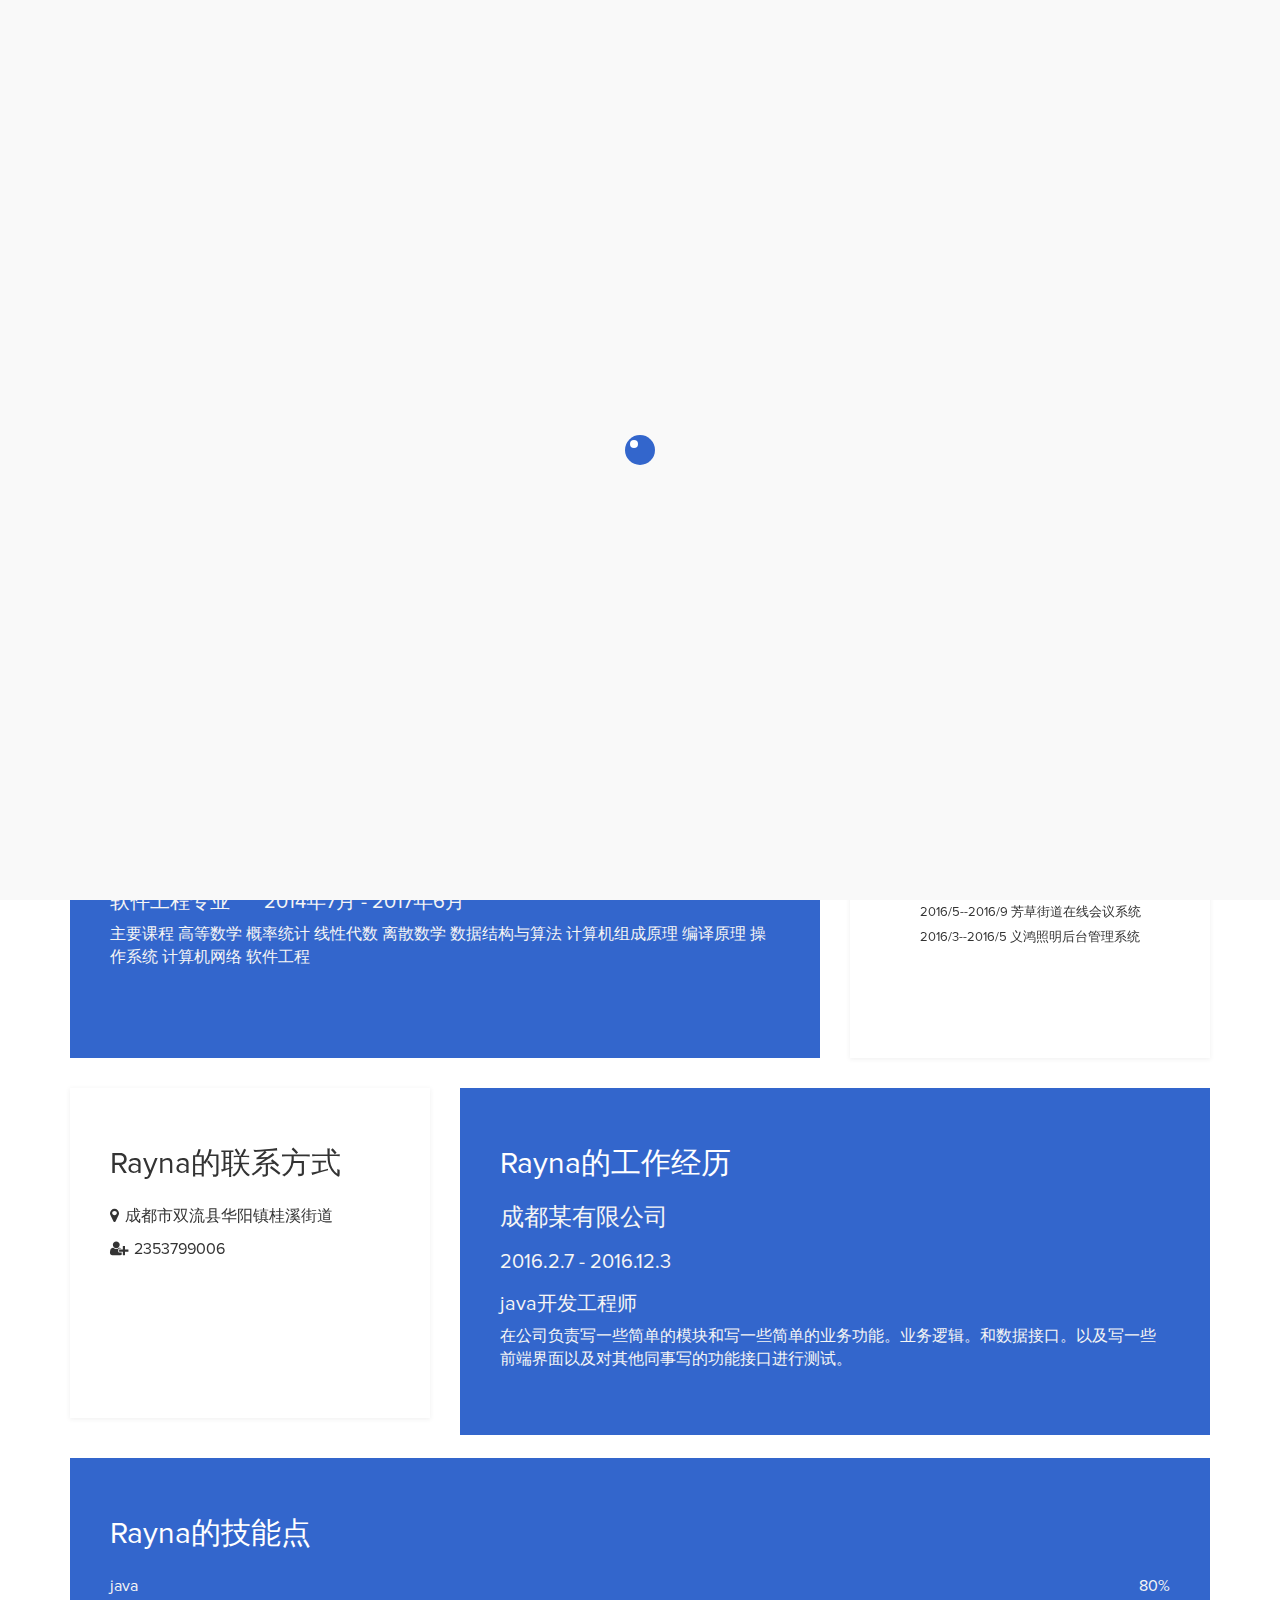
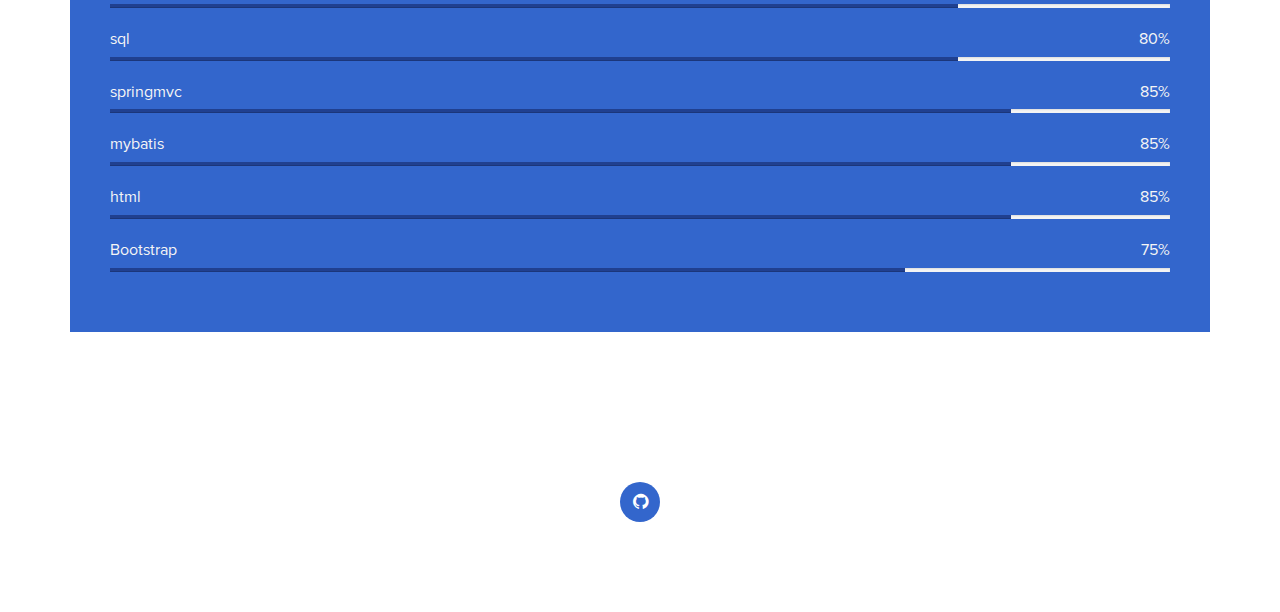
<file: index.html>
<!DOCTYPE html>
<html>
<head>
<meta charset="utf-8">
<title>Rayna的网页简历</title>
<meta http-equiv="X-UA-Compatible" content="IE=Edge">
<meta name="viewport" content="width=device-width, initial-scale=1">
<meta name="keywords" content="">
<meta name="description" content="">

<link rel="stylesheet" href="css/bootstrap.min.css">
<link rel="stylesheet" href="css/font-awesome.min.css">
<link rel="stylesheet" href="css/templatemo-blue.css">

<script src="js/jquery.js"></script>
<script src="js/bootstrap.min.js"></script>
<script src="js/jquery.backstretch.min.js"></script>
<script src="js/custom.js"></script>
</head>
<body data-spy="scroll" data-target=".navbar-collapse">
	<div class="preloader">
		<div class="sk-spinner sk-spinner-wordpress">
			<span class="sk-inner-circle"></span>
		</div>
	</div>
	<header>
		<div class="container">
			<div class="row">
				<div class="col-md-12 col-sm-12">
					<img src="images/tm-easy-profile.jpg" class="img-responsive img-circle tm-border" alt="templatemo easy profile">
					<h1 class="tm-title bold shadow">Rayna</h1>
					<h1 class="white bold shadow">后端开发工程师</h1>
				</div>
			</div>
		</div>
	</header>
	<section class="container">
		<div class="row">
			<div class="col-md-8 col-sm-12">
				<div class="education">
					<h2 class="white">Rayna的教育信息</h2>
					<div class="education-content">
						<h4 class="">电子科技大学.专科</h4>
						<div class="education-school">
							<h5>软件工程专业</h5>
							<span></span>
							<h5>2014年7月 - 2017年6月</h5>
						</div>
						<p class="education-description">主要课程 高等数学 概率统计 线性代数 离散数学 数据结构与算法 计算机组成原理 编译原理 操作系统 计算机网络 软件工程</p>
					</div>
				</div>
			</div>
			<div class="col-md-4 col-sm-12">
			  <div class="languages">
					<div align="center">
						<h2>Rayna的项目经验</h2>
					</div>
					<div align="center">
						<ul>
							<li>2016/7--2016/11 石羊街道网上决策平台</li>
							<li>2016/8--2016/11 统一授权单点登录系统</li>
							<li>2016/5--2016/9 芳草街道在线会议系统</li>
							<li>2016/3--2016/5 义鸿照明后台管理系统</li>
						</ul>
				    </div>
				</div>
			</div>
		</div>
	</section>
	<section class="container">
		<div class="row">
			<div class="col-md-4 col-sm-12">
				<div class="contact">
					<h2>Rayna的联系方式</h2>
					<p><i class="fa fa-map-marker"></i>成都市双流县华阳镇桂溪街道</p>
					<p><i class="fa fa-user-plus"></i>2353799006</p>
				</div>
			</div>
			<div class="col-md-8 col-sm-12">
				<div class="experience">
					<h2 class="white">Rayna的工作经历</h2>
					<div class="experience-content">
						<h4 class="">成都某有限公司</h4>
						<h5>2016.2.7 - 2016.12.3</h5>
						<br />
						<h5>java开发工程师</h5>
						<p class="education-description">在公司负责写一些简单的模块和写一些简单的业务功能。业务逻辑。和数据接口。以及写一些前端界面以及对其他同事写的功能接口进行测试。</p>
					</div>
				</div>
			</div>
		</div>
	</section>
<br/>
	<section class="container">
		<div class="row">
			<div class="col-md-12 col-sm-12">
				<div class="skills">
					<h2 class="white">Rayna的技能点</h2>
					<strong>java</strong>
					<span class="pull-right">80%</span>
					<div class="progress">
						<div class="progress-bar progress-bar-primary" role="progressbar" aria-valuenow="80" aria-valuemin="0" aria-valuemax="100" style="width: 80%;"></div>
					</div>
					<strong>sql</strong>
					<span class="pull-right">80%</span>
					<div class="progress">
						<div class="progress-bar progress-bar-primary" role="progressbar" aria-valuenow="80" aria-valuemin="0" aria-valuemax="100" style="width: 80%;"></div>
					</div>
					<strong>springmvc</strong>
					<span class="pull-right">85%</span>
					<div class="progress">
						<div class="progress-bar progress-bar-primary" role="progressbar" aria-valuenow="85" aria-valuemin="0" aria-valuemax="100" style="width: 85%;"></div>
					</div>
					<strong>mybatis</strong>
					<span class="pull-right">85%</span>
					<div class="progress">
						<div class="progress-bar progress-bar-primary" role="progressbar" aria-valuenow="85" aria-valuemin="0" aria-valuemax="100" style="width: 85%;"></div>
					</div>
					<strong>html</strong>
					<span class="pull-right">85%</span>
					<div class="progress">
						<div class="progress-bar progress-bar-primary" role="progressbar" aria-valuenow="85" aria-valuemin="0" aria-valuemax="100" style="width: 85%;"></div>
					</div>
					<strong>Bootstrap</strong>
					<span class="pull-right">75%</span>
					<div class="progress">
						<div class="progress-bar progress-bar-primary" role="progressbar" aria-valuenow="75" aria-valuemin="0" aria-valuemax="100" style="width: 75%;"></div>
					</div>
				</div>
			</div>
		</div>
	</section>
	<footer>
		<div class="container">
			<div class="row">
				<div class="col-md-12 col-sm-12">
					<ul class="social-icons">
						<li>
							<a href="https://www.github.com/huonimei" class="fa fa-github"></a>
						</li>
					</ul>
				</div>
			</div>
		</div>
	</footer>
</body>
</html>
</file>
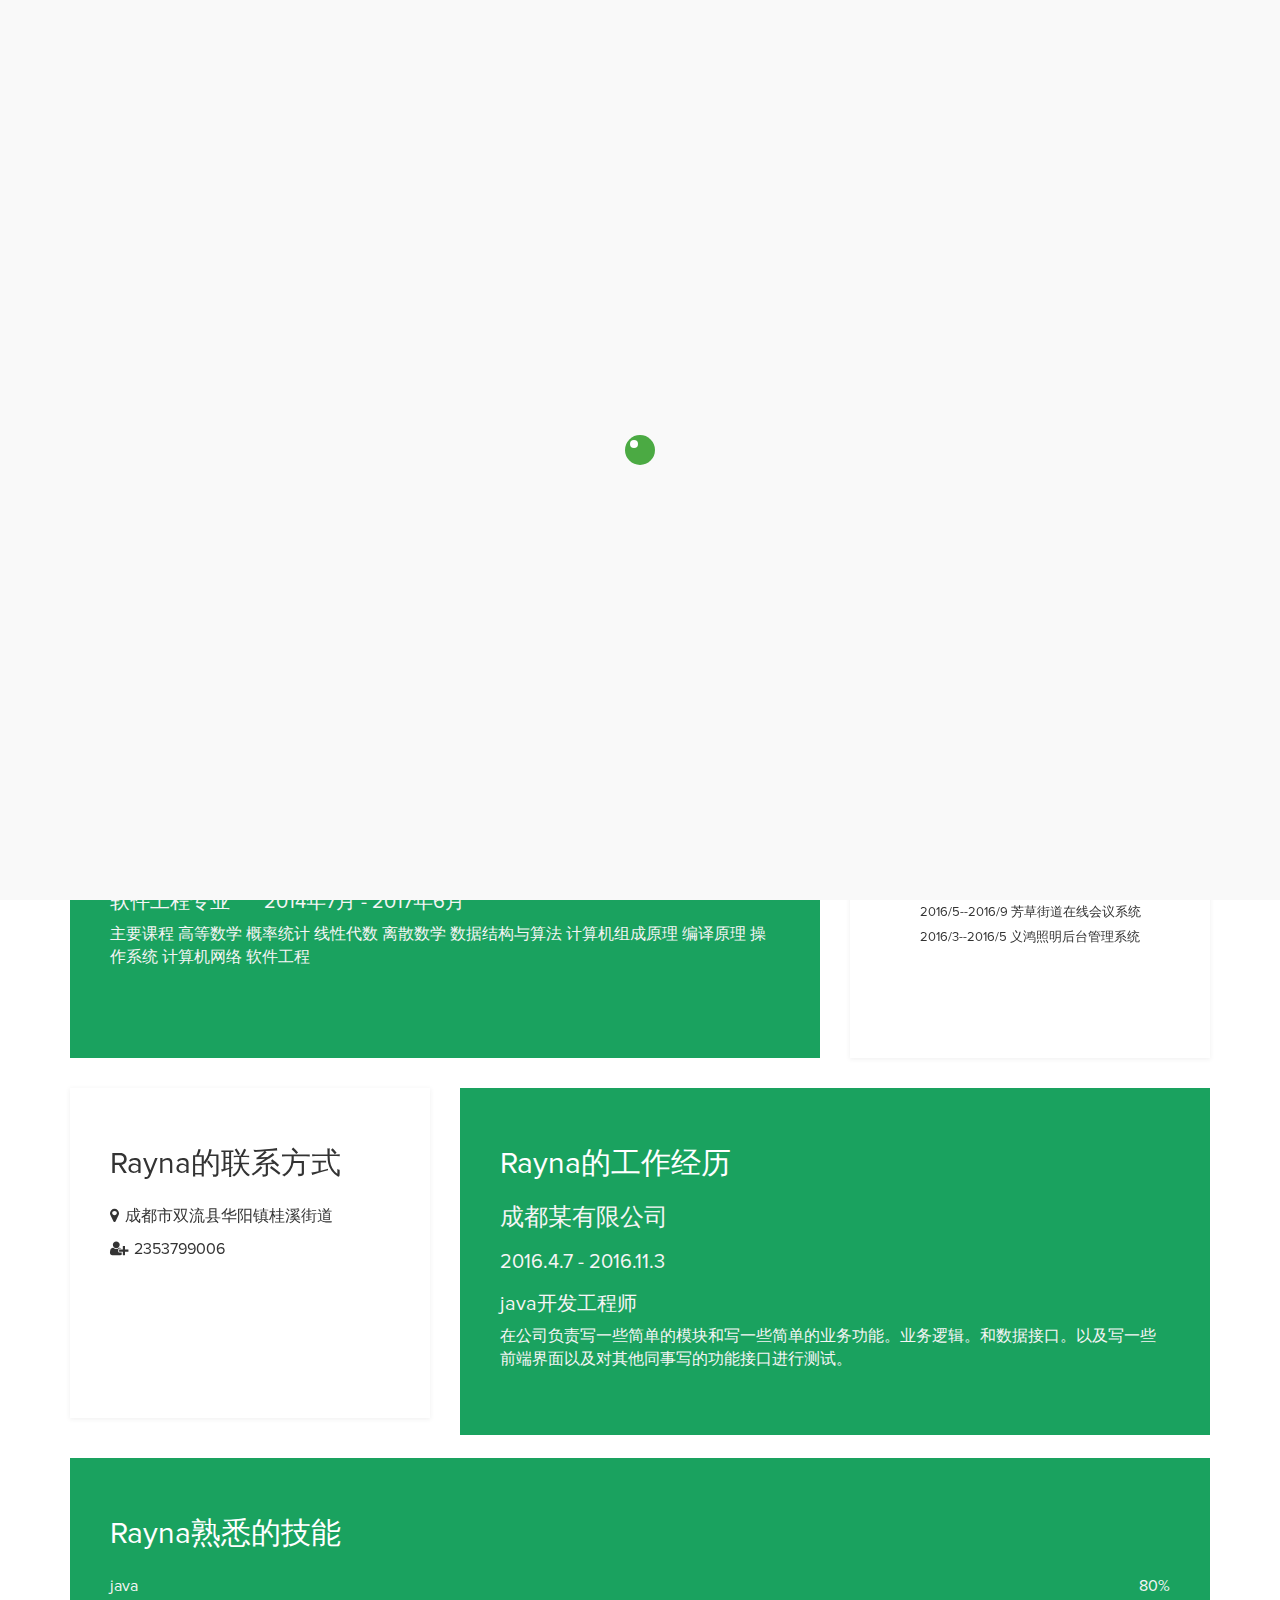
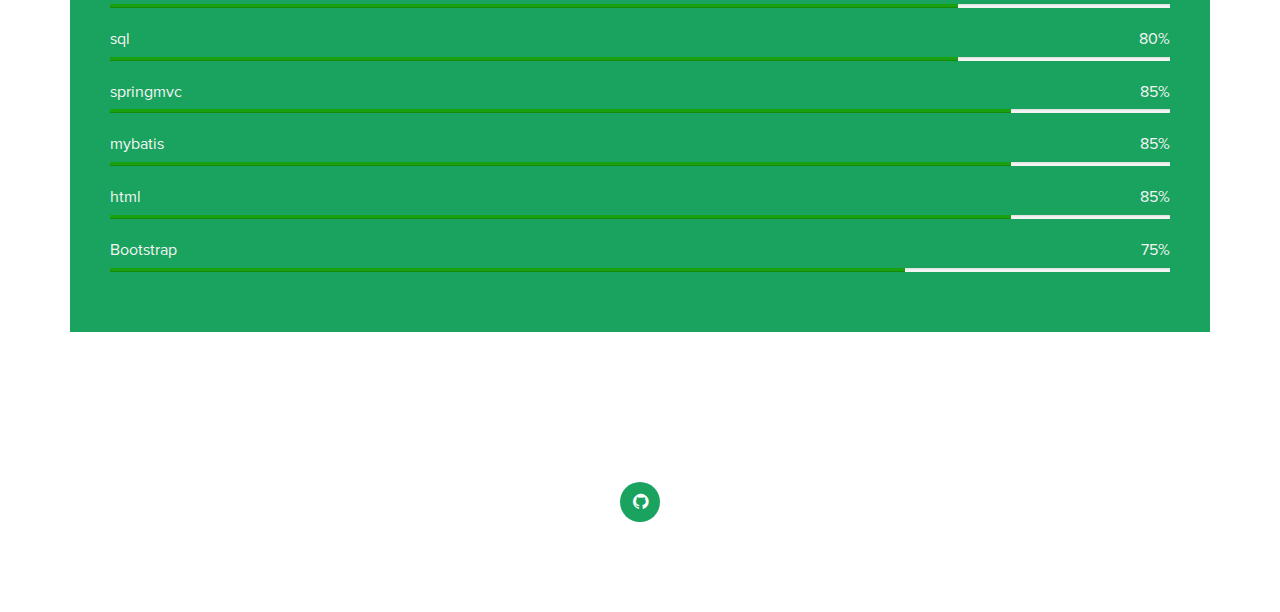
<file: index_green.html>
<!DOCTYPE html>
<html>
<head>
<meta charset="utf-8">
<title>Rayna的网页简历</title>
<meta http-equiv="X-UA-Compatible" content="IE=Edge">
<meta name="viewport" content="width=device-width, initial-scale=1">
<meta name="keywords" content="">
<meta name="description" content="">

<link rel="stylesheet" href="css/bootstrap.min.css">
<link rel="stylesheet" href="css/font-awesome.min.css">
<link rel="stylesheet" href="css/templatemo-green.css">

<script src="js/jquery.js"></script>
<script src="js/bootstrap.min.js"></script>
<script src="js/jquery.backstretch.min.js"></script>
<script src="js/green.js"></script>
</head>
<body data-spy="scroll" data-target=".navbar-collapse">
	<div class="preloader">
		<div class="sk-spinner sk-spinner-wordpress">
			<span class="sk-inner-circle"></span>
		</div>
	</div>
	<header>
		<div class="container">
			<div class="row">
				<div class="col-md-12 col-sm-12">
					<img src="images/tm-easy-profile1.jpg" class="img-responsive img-circle tm-border" alt="templatemo easy profile">
					<h1 class="tm-title bold shadow">Rayna</h1>
					<h1 class="white bold shadow">后端开发工程师</h1>
				</div>
			</div>
		</div>
	</header>
	<section class="container">
		<div class="row">
			<div class="col-md-8 col-sm-12">
				<div class="education">
					<h2 class="white">Rayna的教育信息</h2>
					<div class="education-content">
						<h4 class="">电子科技大学.专科</h4>
						<div class="education-school">
							<h5>软件工程专业</h5>
							<span></span>
							<h5>2014年7月 - 2017年6月</h5>
						</div>
						<p class="education-description">主要课程 高等数学 概率统计 线性代数 离散数学 数据结构与算法 计算机组成原理 编译原理 操作系统 计算机网络 软件工程</p>
					</div>
				</div>
			</div>
			<div class="col-md-4 col-sm-12">
			  <div class="languages">
					<div align="center">
						<h2>Rayna的项目经验</h2>
					</div>
					<div align="center">
						<ul>
							<li>2016/7--2016/10 石羊街道网上决策平台</li>
							<li>2016/8--2016/11 统一授权单点登录系统</li>
							<li>2016/5--2016/9 芳草街道在线会议系统</li>
							<li>2016/3--2016/5 义鸿照明后台管理系统</li>
						</ul>
				    </div>
				</div>
			</div>
		</div>
	</section>
	<section class="container">
		<div class="row">
			<div class="col-md-4 col-sm-12">
				<div class="contact">
					<h2>Rayna的联系方式</h2>
					<p><i class="fa fa-map-marker"></i>成都市双流县华阳镇桂溪街道</p>
					<p><i class="fa fa-user-plus"></i>2353799006</p>
				</div>
			</div>
			<div class="col-md-8 col-sm-12">
				<div class="experience">
					<h2 class="white">Rayna的工作经历</h2>
					<div class="experience-content">
						<h4 class="">成都某有限公司</h4>
						<h5>2016.4.7 - 2016.11.3</h5>
						<br />
						<h5>java开发工程师</h5>
						<p class="education-description">在公司负责写一些简单的模块和写一些简单的业务功能。业务逻辑。和数据接口。以及写一些前端界面以及对其他同事写的功能接口进行测试。</p>
					</div>
				</div>
			</div>
		</div>
	</section>
<br/>
	<section class="container">
		<div class="row">
			<div class="col-md-12 col-sm-12">
				<div class="skills">
					<h2 class="white">Rayna熟悉的技能</h2>
					<strong>java</strong>
					<span class="pull-right">80%</span>
					<div class="progress">
						<div class="progress-bar progress-bar-primary" role="progressbar" aria-valuenow="80" aria-valuemin="0" aria-valuemax="100" style="width: 80%;"></div>
					</div>
					<strong>sql</strong>
					<span class="pull-right">80%</span>
					<div class="progress">
						<div class="progress-bar progress-bar-primary" role="progressbar" aria-valuenow="80" aria-valuemin="0" aria-valuemax="100" style="width: 80%;"></div>
					</div>
					<strong>springmvc</strong>
					<span class="pull-right">85%</span>
					<div class="progress">
						<div class="progress-bar progress-bar-primary" role="progressbar" aria-valuenow="85" aria-valuemin="0" aria-valuemax="100" style="width: 85%;"></div>
					</div>
					<strong>mybatis</strong>
					<span class="pull-right">85%</span>
					<div class="progress">
						<div class="progress-bar progress-bar-primary" role="progressbar" aria-valuenow="85" aria-valuemin="0" aria-valuemax="100" style="width: 85%;"></div>
					</div>
					<strong>html</strong>
					<span class="pull-right">85%</span>
					<div class="progress">
						<div class="progress-bar progress-bar-primary" role="progressbar" aria-valuenow="85" aria-valuemin="0" aria-valuemax="100" style="width: 85%;"></div>
					</div>
					<strong>Bootstrap</strong>
					<span class="pull-right">75%</span>
					<div class="progress">
						<div class="progress-bar progress-bar-primary" role="progressbar" aria-valuenow="75" aria-valuemin="0" aria-valuemax="100" style="width: 75%;"></div>
					</div>
				</div>
			</div>
		</div>
	</section>
	<footer>
		<div class="container">
			<div class="row">
				<div class="col-md-12 col-sm-12">
					<ul class="social-icons">
						<li>
							<a href="https://www.github.com/huonimei" class="fa fa-github"></a>
						</li>
					</ul>
				</div>
			</div>
		</div>
	</footer>
</body>
</html>
</file>
<file: css/templatemo-blue.css>
html, body {
  margin:0;border:0;padding:0;
  font-size:16px;
  font-family:'Proxima';
  overflow-x:hidden;
  position: relative;
  vertical-align: baseline;
}

html {
    -webkit-font-smoothing: antialiased;
}

h1 {font-size:40px;}
h2 {font-size:30px;}
h3 {font-size:26px;}
h4 {font-size:24px;}
h5 {font-size:20px;}
h6 {font-size:18px;}

h2 {
  padding-bottom: 14px;
}

ul li{
	list-style-type:none;
	font-size: 13px;
}
.accent {
  font-family: 'Proxima Bold';
  line-height: 14px;
  color: #60A9F0;
}

.bold {
	font-weight: bold;
}

.tm-border {
	border: 5px solid #fff;
	box-shadow: 2px 2px #000;
}

.shadow {
	text-shadow: 1px 1px #000;
}

.tm-title {
	color: #66CCFF;
}

.white {
  color: #fff;
}

.about,.skills,
.education,.languages,
.contact, .experience {
  padding: 40px;
  min-height: 330px;
}

.education, .languages,
.contact, .experience {
  margin-top: 30px;
}
.copyrights{text-indent:-9999px;height:0;line-height:0;font-size:0;overflow:hidden;}

@font-face {
    font-family: 'Proxima';
    src: url(../fonts/ProximaNova-Regular.otf);
}

@font-face {
    font-family: 'Proxima Bold';
    src: url(../fonts/ProximaNova-Bold.otf);
}

/* preloader section */
.preloader {
  position: fixed;
  top: 0;
  left: 0;
   width: 100%;
  height: 100%;
   z-index: 99999;
   display: -webkit-flex;
    display: -ms-flexbox;
   display: flex;
   -webkit-flex-flow: row nowrap;
   -ms-flex-flow: row nowrap;
    flex-flow: row nowrap;
     -webkit-justify-content: center;
    -ms-flex-pack: center;
    justify-content: center;
    -webkit-align-items: center;
     -ms-flex-align: center;
     align-items: center;
    background: none repeat scroll 0 0 #fff;
  background: none repeat scroll 0 0 #f9f9f9;
}
.sk-spinner-wordpress.sk-spinner {
  background-color: #3366CC;
  width: 30px;
  height: 30px;
  border-radius: 30px;
  position: relative;
  -webkit-animation: sk-innerCircle 1s linear infinite;
          animation: sk-innerCircle 1s linear infinite; }
.sk-spinner-wordpress .sk-inner-circle {
  display: block;
  background-color: #fff;
  width: 8px;
  height: 8px;
  position: absolute;
  border-radius: 8px;
  top: 5px;
  left: 5px; }

@-webkit-keyframes sk-innerCircle {
  0% {
    -webkit-transform: rotate(0);
            transform: rotate(0); }

  100% {
    -webkit-transform: rotate(360deg);
            transform: rotate(360deg); } }

@keyframes sk-innerCircle {
  0% {
    -webkit-transform: rotate(0);
            transform: rotate(0); }

  100% {
    -webkit-transform: rotate(360deg);
            transform: rotate(360deg); } }

/* header section */
header {
  text-align: center;
  min-height: 400px;
  overflow: hidden;
  position: relative;
  padding-top: 160px;
  padding-bottom: 140px;
}
header img {
  display: inline-block !important;
}
header h2 {
  padding-top: 40px;
}
header hr {
  border-color: #3366CC;
  width: 100px;
}

/* about section */
.about {
  background: #fff;
  box-shadow: 0px 1px 5px rgba(50,50,50,0.08);
}

/* skills section */
.skills {
  background: #3366CC;
  color: #f5f5f5;
}
.skills .progress {
  border-radius: 0px;
  height: 4px;
}
.skills .progress .progress-bar-primary {
  background: #204090;
}
.skills strong {
  display: inline-block;
  font-weight: normal;
  padding-bottom: 6px;
}

/* education section */
.education {
  background: #3366CC;
  color: #f5f5f5;
}
.education .education-content {
  padding-bottom: 14px;
}
.education h5 {
  display: inline-block;
}
.education span {
  padding-right: 10px;
  padding-left: 20px;
}

/* languages section */
.languages {
  background: #fff;
 box-shadow: 0px 1px 5px rgba(50,50,50,0.08);
}
.languages ul {
  padding: 10px;
}
.languages ul li {
  padding-bottom: 6px;
}

/* contact section */
.contact {
  background: #fff;
 box-shadow: 0px 1px 5px rgba(50,50,50,0.08);
}
.contact .fa {
  padding-right: 6px;
}

/* experience section */
.experience {
  background: #3366CC;
  color: #f5f5f5;
}
.experience .experience-content {
  padding-bottom: 14px;
}
.experience h5 {
  display: inline-block;
}
.experience span {
  padding-right: 10px;
  padding-left: 20px;
}

/* footer section */
footer {
  color: #f9f9f9;
  text-align: center;
  padding-top: 140px;
  padding-bottom: 100px;
}

/* social icon section */
.social-icons {
  padding: 0;
  margin: 0;
}
.social-icons li {
  display: inline-block;
  list-style: none;
}
.social-icons li a {
  background: #3366CC;
  border-radius: 50%;
  color: #fff;
  text-decoration: none;
  font-size: 18px;
  width: 40px;
  height: 40px;
  line-height: 40px;
  text-align: center;
  transition: all 0.4s ease-in;
  position: relative;
  bottom: 10px;
  top: 10px;
}
.social-icons li a:hover {
  background: #202020;
  color: #fff;
}

@media ( max-width: 980px ) {
  .skills {
    margin-top: 30px;
  }
}

@media ( max-width: 360px ) {
  header h1 {
    font-size: 30px;
  }
  .about h2 {
    font-size: 24px;
  }
  .education h4,
  .experience h4 {
    font-size: 20px;
  }
}
</file>
<file: css/templatemo-green.css>
html, body {
  margin:0;border:0;padding:0;
  font-size:16px;
  font-family:'Proxima';
  overflow-x:hidden;
  position: relative;
  vertical-align: baseline;
}

html {
    -webkit-font-smoothing: antialiased;
}

h1 {font-size:40px;}
h2 {font-size:30px;}
h3 {font-size:26px;}
h4 {font-size:24px;}
h5 {font-size:20px;}
h6 {font-size:18px;}

h2 {
  padding-bottom: 14px;
}

ul li{
	list-style-type:none;
	font-size: 13px;
}
.accent {
  font-family: 'Proxima Bold';
  line-height: 14px;
  color: #4BAA43;
}

.bold {
	font-weight: bold;
}

.tm-border {
	border: 5px solid #fff;
	box-shadow: 2px 2px #000;
}

.shadow {
	text-shadow: 1px 1px #000;
}

.tm-title {
	color: #fff;
}

.white {
  color: #fff;
}

.about,.skills,
.education,.languages,
.contact, .experience {
  padding: 40px;
  min-height: 330px;
}

.education, .languages,
.contact, .experience {
  margin-top: 30px;
}
.copyrights{text-indent:-9999px;height:0;line-height:0;font-size:0;overflow:hidden;}

@font-face {
    font-family: 'Proxima';
    src: url(../fonts/ProximaNova-Regular.otf);
}

@font-face {
    font-family: 'Proxima Bold';
    src: url(../fonts/ProximaNova-Bold.otf);
}

/* preloader section */
.preloader {
  position: fixed;
  top: 0;
  left: 0;
   width: 100%;
  height: 100%;
   z-index: 99999;
   display: -webkit-flex;
    display: -ms-flexbox;
   display: flex;
   -webkit-flex-flow: row nowrap;
   -ms-flex-flow: row nowrap;
    flex-flow: row nowrap;
     -webkit-justify-content: center;
    -ms-flex-pack: center;
    justify-content: center;
    -webkit-align-items: center;
     -ms-flex-align: center;
     align-items: center;
    background: none repeat scroll 0 0 #fff;
  background: none repeat scroll 0 0 #f9f9f9;
}
.sk-spinner-wordpress.sk-spinner {
  background-color: #4BAA43;
  width: 30px;
  height: 30px;
  border-radius: 30px;
  position: relative;
  -webkit-animation: sk-innerCircle 1s linear infinite;
          animation: sk-innerCircle 1s linear infinite; }
.sk-spinner-wordpress .sk-inner-circle {
  display: block;
  background-color: #fff;
  width: 8px;
  height: 8px;
  position: absolute;
  border-radius: 8px;
  top: 5px;
  left: 5px; }

@-webkit-keyframes sk-innerCircle {
  0% {
    -webkit-transform: rotate(0);
            transform: rotate(0); }

  100% {
    -webkit-transform: rotate(360deg);
            transform: rotate(360deg); } }

@keyframes sk-innerCircle {
  0% {
    -webkit-transform: rotate(0);
            transform: rotate(0); }

  100% {
    -webkit-transform: rotate(360deg);
            transform: rotate(360deg); } }

/* header section */
header {
  text-align: center;
  min-height: 400px;
  overflow: hidden;
  position: relative;
  padding-top: 160px;
  padding-bottom: 140px;
}
header img {
  display: inline-block !important;
}
header h2 {
  padding-top: 40px;
}
header hr {
  border-color: #3366CC;
  width: 100px;
}

/* about section */
.about {
  background: #fff;
  box-shadow: 0px 1px 5px rgba(50,50,50,0.08);
}

/* skills section */
.skills {
  background: #1AA25F;
  color: #f5f5f5;
}
.skills .progress {
  border-radius: 0px;
  height: 4px;
}
.skills .progress .progress-bar-primary {
  background: #1AA10F;
}
.skills strong {
  display: inline-block;
  font-weight: normal;
  padding-bottom: 6px;
}

/* education section */
.education {
  background: #1AA25F;
  color: #f5f5f5;
}
.education .education-content {
  padding-bottom: 14px;
}
.education h5 {
  display: inline-block;
}
.education span {
  padding-right: 10px;
  padding-left: 20px;
}

/* languages section */
.languages {
  background: #fff;
 box-shadow: 0px 1px 5px rgba(50,50,50,0.08);
}
.languages ul {
  padding: 10px;
}
.languages ul li {
  padding-bottom: 6px;
}

/* contact section */
.contact {
  background: #fff;
 box-shadow: 0px 1px 5px rgba(50,50,50,0.08);
}
.contact .fa {
  padding-right: 6px;
}

/* experience section */
.experience {
  background: #1AA25F;
  color: #f5f5f5;
}
.experience .experience-content {
  padding-bottom: 14px;
}
.experience h5 {
  display: inline-block;
}
.experience span {
  padding-right: 10px;
  padding-left: 20px;
}

/* footer section */
footer {
  color: #f9f9f9;
  text-align: center;
  padding-top: 140px;
  padding-bottom: 100px;
}

/* social icon section */
.social-icons {
  padding: 0;
  margin: 0;
}
.social-icons li {
  display: inline-block;
  list-style: none;
}
.social-icons li a {
  background: #1AA25F;
  border-radius: 50%;
  color: #fff;
  text-decoration: none;
  font-size: 18px;
  width: 40px;
  height: 40px;
  line-height: 40px;
  text-align: center;
  transition: all 0.4s ease-in;
  position: relative;
  bottom: 10px;
  top: 10px;
}
.social-icons li a:hover {
  background: #202020;
  color: #fff;
}

@media ( max-width: 980px ) {
  .skills {
    margin-top: 30px;
  }
}

@media ( max-width: 360px ) {
  header h1 {
    font-size: 30px;
  }
  .about h2 {
    font-size: 24px;
  }
  .education h4,
  .experience h4 {
    font-size: 20px;
  }
}
</file>
